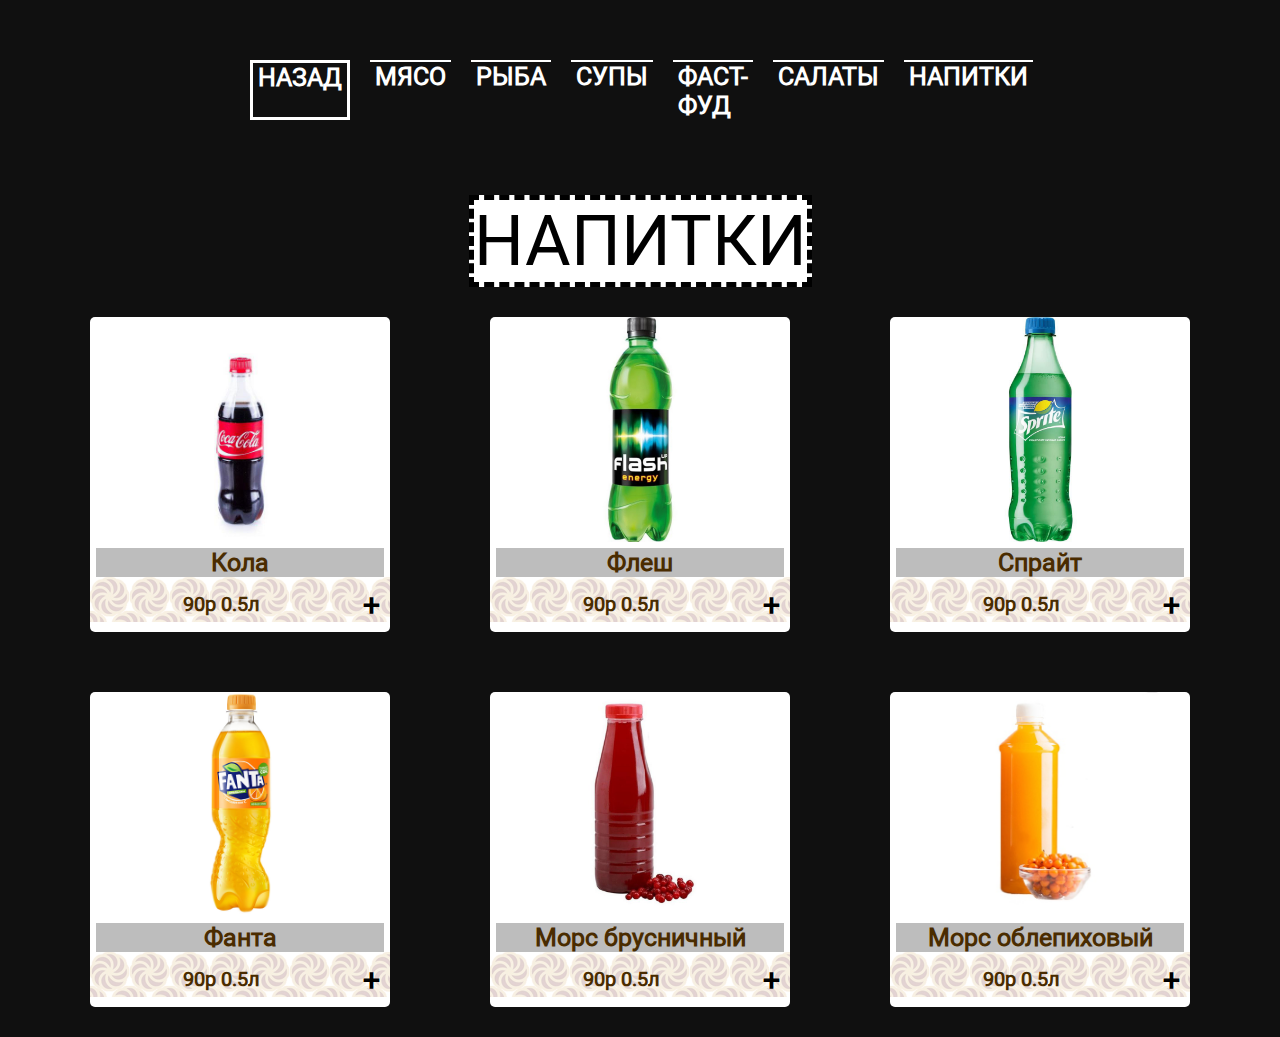
<file: drink.html>
<!DOCTYPE html>
<html>
<head>
	<meta charset="UTF-8">
	<title>Durum доставка шашлыка Красноярк</title>
	<link rel="stylesheet" href="style.css">

	<link rel="apple-touch-icon" sizes="60x60" href="img/icon70.png">
	<link rel="icon" type="image/png" sizes="32x32" href="/img/icon70.png">
	<link rel="icon" type="image/png" sizes="16x16" href="img/icon70.png">
	<link rel="manifest" href="img/icon70.png">
	<link rel="mask-icon" href="img/icon70.png" color="#5bbad5">
	<meta name="msapplication-TileColor" content="#da532c">
	<meta name="theme-color" content="#ffffff">

	<link rel="shortcut icon" href="favicon.ico" />
	<link rel="stylesheet" href="right-nav-style.css">
	
<!--Библиотека jQuery-->
<script src="https://code.jquery.com/jquery-1.11.3.min.js"></script>

<!--Готовый скрипт корзины-->
<script defer src="https://lk.easynetshop.ru/frontend/v5/ens-9ab16071.js"></script>

<!--Стили элементов для корзины-->
<link href="https://lk.easynetshop.ru/frontend/v5/ens-9ab16071.css" rel="stylesheet">
</head>
<body>

	 <input type="checkbox" id="nav-toggle" hidden>
    <!-- 
    Выдвижную панель размещаете ниже
    флажка (checkbox), но не обязательно 
    непосредственно после него, например
    можно и в конце страницы
    -->
    <nav class="nav">
        <!-- 
    Метка с именем `id` чекбокса в `for` атрибуте
    Символ Unicode 'TRIGRAM FOR HEAVEN' (U+2630)
    Пустой атрибут `onclick` используем для исправления бага в iOS < 6.0
    См: http://timpietrusky.com/advanced-checkbox-hack 
    -->
        <label for="nav-toggle" class="nav-toggle" onclick></label>
        <!-- 
    Здесь размещаете любую разметку,
    если это меню, то скорее всего неупорядоченный список <ul>
    -->
        <h2 class="logo"> 
            <a href="#"></a> 
        </h2>
        <ul>
            <li><a href="menu.html" style="border-left:  3px solid #fff; padding: 0 5px;">НАЗАД</a>
            <li><a href="meat.html">МЯСО</a>
            <li><a href="fish.html">РЫБА</a>
            <li><a href="soup.html">СУПЫ</a>
            <li><a href="fastfood.html">ФАСТ-ФУД</a>
            <li><a href="salad.html">САЛАТЫ</a>
            <li><a href="drink.html">НАПИТКИ</a>
        </ul>
    </nav>
<!----------МЕНЮ НАЧАЛО---------->

<!----------МЕНЮ КОНЕЦ---------->

<!----------БЛОКИ МЕНЮ НАЧАЛО---------->
<div class="xmainmenu">
		<a class="mainsubmenu" href="menu.html" style="border:  3px solid #fff; padding: 0 5px;">НАЗАД</a>
		<a class="mainsubmenu" href="meat.html">МЯСО</a>
		<a class="mainsubmenu" href="fish.html">РЫБА</a>
		<a class="mainsubmenu" href="soup.html">СУПЫ</a>
		<a class="mainsubmenu" href="fastfood.html">ФАСТ-ФУД</a>
		<a class="mainsubmenu" href="salad.html">САЛАТЫ</a>
		<a class="mainsubmenu" href="drink.html">НАПИТКИ</a>
</div>

<div style="width: 100%; display: flex; justify-content: space-around; margin: -50px 0 -70px 0;">	
	<p style="font-size: 70px; border: 5px dashed #000; background-color: #fff;">НАПИТКИ</p>
</div>

<div class="menublocks">

	<div class="bludo">
		<div class="logobludo"><img class="logobludo" src="img/drink/кола.png"></div><!--ФОТО-->
		<div class="nazvanie">Кола</div><!--НАЗВАНИЕ-->
		<div class="cenzak">
			<div class="cena">90р 0.5л</div><!--ЦЕНА-->
			<a class="btn-ens-action btn-ens-style" data-rel="a40b9876174815" style="font-size: 30px; font-weight: 900; padding: 0px 10px;">+</a>
		</div>
	</div>

	<div class="bludo">
		<div class="logobludo"><img class="logobludo" src="img/drink/флеш.png"></div><!--ФОТО-->
		<div class="nazvanie">Флеш</div><!--НАЗВАНИЕ-->
		<div class="cenzak">
			<div class="cena">90р 0.5л</div><!--ЦЕНА-->
			<a class="btn-ens-action btn-ens-style" data-rel="a40b9876174816" style="font-size: 30px; font-weight: 900; padding: 0px 10px;">+</a>
		</div>
	</div>

	<div class="bludo">
		<div class="logobludo"><img class="logobludo" src="img/drink/спрайт.png"></div><!--ФОТО-->
		<div class="nazvanie">Спрайт</div><!--НАЗВАНИЕ-->
		<div class="cenzak">
			<div class="cena">90р 0.5л</div><!--ЦЕНА-->
			<a class="btn-ens-action btn-ens-style" data-rel="a40b9876174817" style="font-size: 30px; font-weight: 900; padding: 0px 10px;">+</a>
		</div>
	</div>

	<div class="bludo">
		<div class="logobludo"><img class="logobludo" src="img/drink/фанта.png"></div><!--ФОТО-->
		<div class="nazvanie">Фанта</div><!--НАЗВАНИЕ-->
		<div class="cenzak">
			<div class="cena">90р 0.5л</div><!--ЦЕНА-->
			<a class="btn-ens-action btn-ens-style" data-rel="a40b9876174818" style="font-size: 30px; font-weight: 900; padding: 0px 10px;">+</a>
		</div>
	</div>

	<div class="bludo">
		<div class="logobludo"><img class="logobludo" src="img/drink/морс брусника.png"></div><!--ФОТО-->
		<div class="nazvanie">Морс брусничный</div><!--НАЗВАНИЕ-->
		<div class="cenzak">
			<div class="cena">90р 0.5л</div><!--ЦЕНА-->
			<a class="btn-ens-action btn-ens-style" data-rel="a40b9876174819" style="font-size: 30px; font-weight: 900; padding: 0px 10px;">+</a>
		</div>
	</div>

	<div class="bludo">
		<div class="logobludo"><img class="logobludo" src="img/drink/морс облепиха.png"></div><!--ФОТО-->
		<div class="nazvanie">Морс облепиховый</div><!--НАЗВАНИЕ-->
		<div class="cenzak">
			<div class="cena">90р 0.5л</div><!--ЦЕНА-->
			<a class="btn-ens-action btn-ens-style" data-rel="a40b9876174820" style="font-size: 30px; font-weight: 900; padding: 0px 10px;">+</a>
		</div>
	</div>

</div>
</body>
</html>
</file>
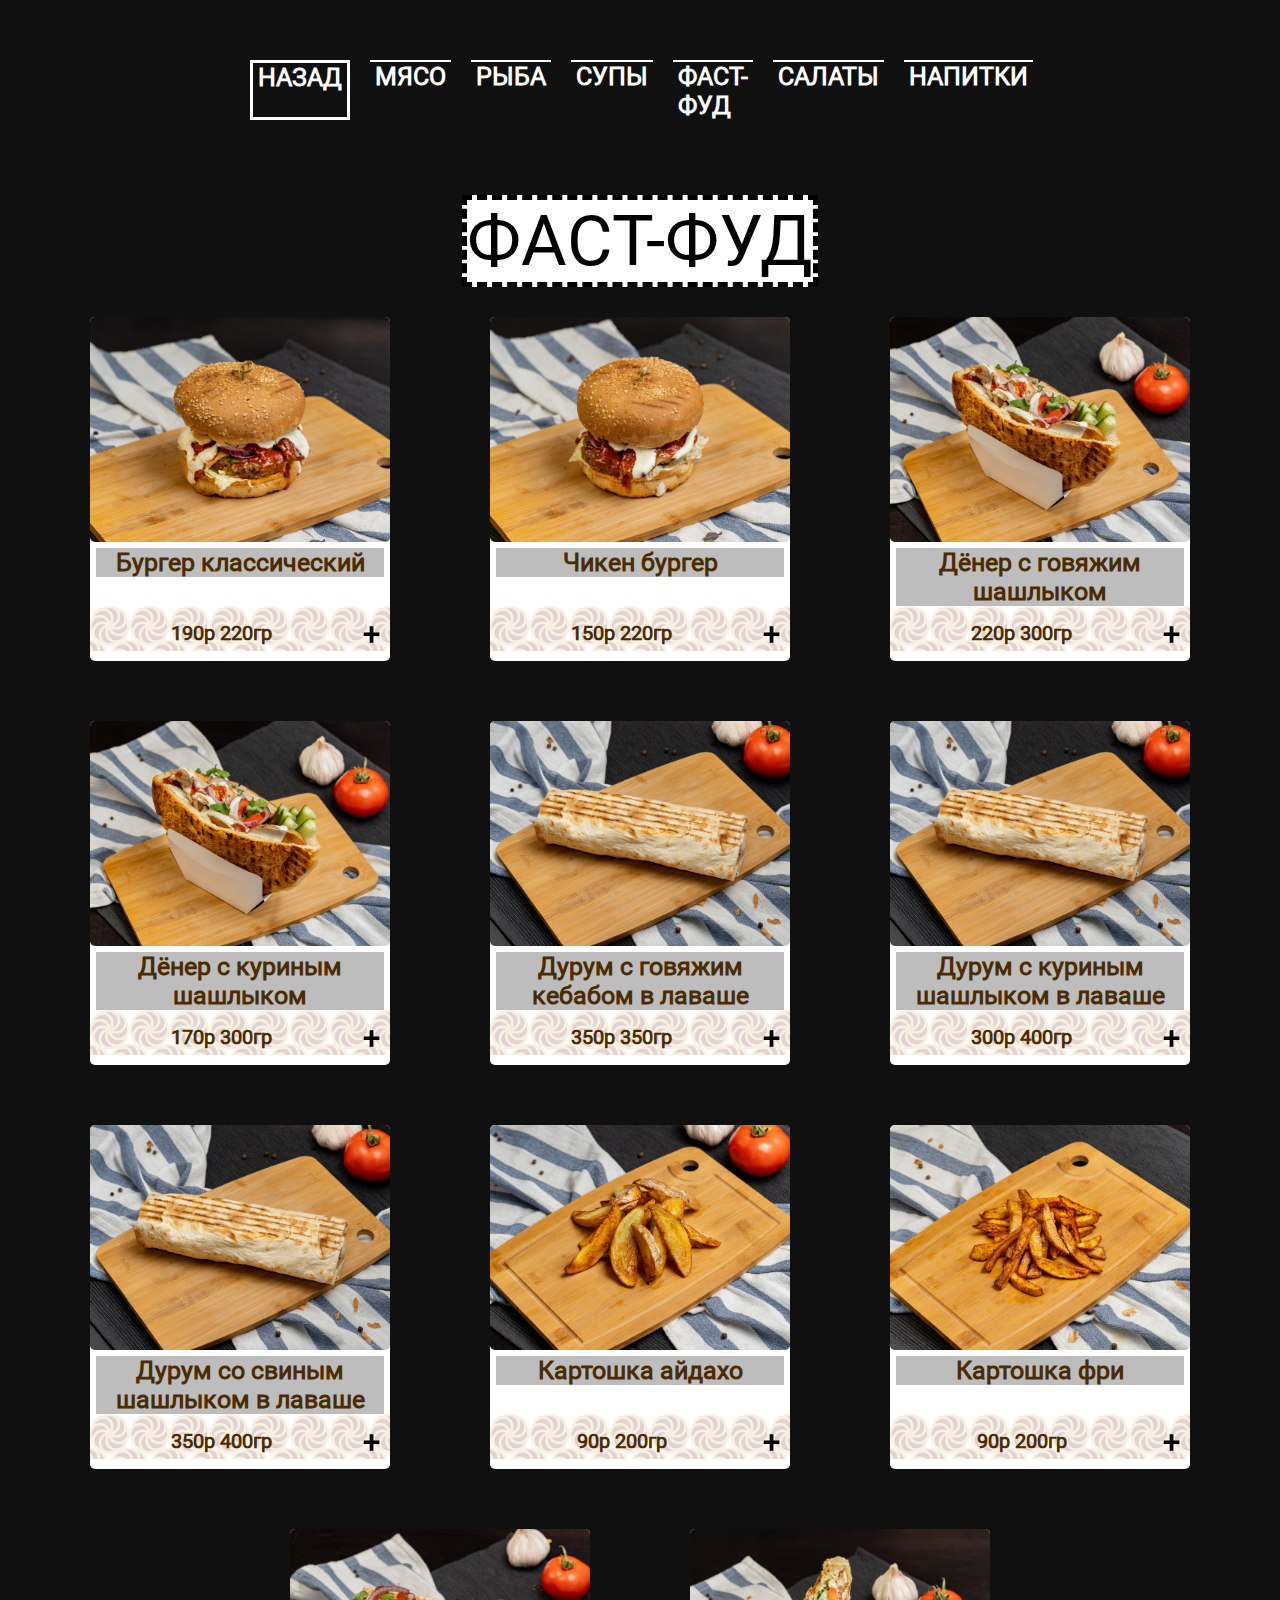
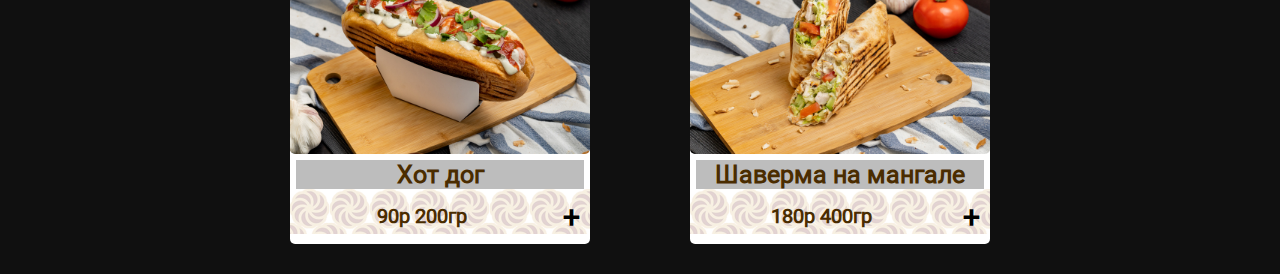
<file: fastfood.html>
<!DOCTYPE html>
<html>
<head>
	<meta charset="UTF-8">
	<title>Durum доставка шашлыка Красноярк</title>
	<link rel="stylesheet" href="style.css">

	<link rel="apple-touch-icon" sizes="60x60" href="img/icon70.png">
	<link rel="icon" type="image/png" sizes="32x32" href="/img/icon70.png">
	<link rel="icon" type="image/png" sizes="16x16" href="img/icon70.png">
	<link rel="manifest" href="img/icon70.png">
	<link rel="mask-icon" href="img/icon70.png" color="#5bbad5">
	<meta name="msapplication-TileColor" content="#da532c">
	<meta name="theme-color" content="#ffffff">

	<link rel="shortcut icon" href="favicon.ico" />
	<link rel="stylesheet" href="right-nav-style.css">
	
<!--Библиотека jQuery-->
<script src="https://code.jquery.com/jquery-1.11.3.min.js"></script>

<!--Готовый скрипт корзины-->
<script defer src="https://lk.easynetshop.ru/frontend/v5/ens-9ab16071.js"></script>

<!--Стили элементов для корзины-->
<link href="https://lk.easynetshop.ru/frontend/v5/ens-9ab16071.css" rel="stylesheet">
</head>
<body>

	 <input type="checkbox" id="nav-toggle" hidden>
    <!-- 
    Выдвижную панель размещаете ниже
    флажка (checkbox), но не обязательно 
    непосредственно после него, например
    можно и в конце страницы
    -->
    <nav class="nav">
        <!-- 
    Метка с именем `id` чекбокса в `for` атрибуте
    Символ Unicode 'TRIGRAM FOR HEAVEN' (U+2630)
    Пустой атрибут `onclick` используем для исправления бага в iOS < 6.0
    См: http://timpietrusky.com/advanced-checkbox-hack 
    -->
        <label for="nav-toggle" class="nav-toggle" onclick></label>
        <!-- 
    Здесь размещаете любую разметку,
    если это меню, то скорее всего неупорядоченный список <ul>
    -->
        <h2 class="logo"> 
            <a href="#"></a> 
        </h2>
        <ul>
            <li><a href="menu.html" style="border-left:  3px solid #fff; padding: 0 5px;">НАЗАД</a>
            <li><a href="meat.html">МЯСО</a>
            <li><a href="fish.html">РЫБА</a>
            <li><a href="soup.html">СУПЫ</a>
            <li><a href="fastfood.html">ФАСТ-ФУД</a>
            <li><a href="salad.html">САЛАТЫ</a>
            <li><a href="drink.html">НАПИТКИ</a>
        </ul>
    </nav>
<!----------МЕНЮ НАЧАЛО---------->

<!----------МЕНЮ КОНЕЦ---------->

<!----------БЛОКИ МЕНЮ НАЧАЛО---------->
<div class="xmainmenu">
		<a class="mainsubmenu" href="menu.html" style="border:  3px solid #fff; padding: 0 5px;">НАЗАД</a>
		<a class="mainsubmenu" href="meat.html">МЯСО</a>
		<a class="mainsubmenu" href="fish.html">РЫБА</a>
		<a class="mainsubmenu" href="soup.html">СУПЫ</a>
		<a class="mainsubmenu" href="fastfood.html">ФАСТ-ФУД</a>
		<a class="mainsubmenu" href="salad.html">САЛАТЫ</a>
		<a class="mainsubmenu" href="drink.html">НАПИТКИ</a>
</div>

<div style="width: 100%; display: flex; justify-content: space-around; margin: -50px 0 -70px 0;">	
	<p style="font-size: 70px; border: 5px dashed #000; background-color: #fff;">ФАСТ-ФУД</p>
</div>

<div class="menublocks">

	<div class="bludo">
		<div class="logobludo"><img class="logobludo" src="img/fastfood/Бургер классический_1600x1200.jpg"></div><!--ФОТО-->
		<div class="nazvanie">Бургер классический</div><!--НАЗВАНИЕ-->
		<div class="cenzak">
			<div class="cena">190р 220гр</div><!--ЦЕНА-->
			<a class="btn-ens-action btn-ens-style" data-rel="a40b9876174800" style="font-size: 30px; font-weight: 900; padding: 0px 10px;">+</a>
		</div>
	</div>

	<div class="bludo">
		<div class="logobludo"><img class="logobludo" src="img/fastfood/Бургер чикен_1600x1200.jpg"></div><!--ФОТО-->
		<div class="nazvanie">Чикен бургер</div><!--НАЗВАНИЕ-->
		<div class="cenzak">
			<div class="cena">150р 220гр</div><!--ЦЕНА-->
			<a class="btn-ens-action btn-ens-style" data-rel="a40b9876174801" style="font-size: 30px; font-weight: 900; padding: 0px 10px;">+</a>
		</div>
	</div>

	<div class="bludo">
		<div class="logobludo"><img class="logobludo" src="img/fastfood/Денер - с свиным, куриным, говяжьим шашлыком_1600x1200.jpg"></div><!--ФОТО-->
		<div class="nazvanie">Дёнер с говяжим шашлыком</div><!--НАЗВАНИЕ-->
		<div class="cenzak">
			<div class="cena">220р 300гр</div><!--ЦЕНА-->
			<a class="btn-ens-action btn-ens-style" data-rel="a40b9876174802" style="font-size: 30px; font-weight: 900; padding: 0px 10px;">+</a>
		</div>
	</div>

	<div class="bludo">
		<div class="logobludo"><img class="logobludo" src="img/fastfood/Денер - с свиным, куриным, говяжьим шашлыком_1600x1200.jpg"></div><!--ФОТО-->
		<div class="nazvanie">Дёнер с куриным шашлыком</div><!--НАЗВАНИЕ-->
		<div class="cenzak">
			<div class="cena">170р 300гр</div><!--ЦЕНА-->
			<a class="btn-ens-action btn-ens-style" data-rel="a40b9876174803" style="font-size: 30px; font-weight: 900; padding: 0px 10px;">+</a>
		</div>
	</div>

	<div class="bludo">
		<div class="logobludo"><img class="logobludo" src="img/fastfood/Дурум - со свиным шашлыком, куриным шашлыком, говяжьим кебабом_1600x1200.jpg"></div><!--ФОТО-->
		<div class="nazvanie">Дурум с говяжим кебабом в лаваше</div><!--НАЗВАНИЕ-->
		<div class="cenzak">
			<div class="cena">350р 350гр</div><!--ЦЕНА-->
			<a class="btn-ens-action btn-ens-style" data-rel="a40b9876174804" style="font-size: 30px; font-weight: 900; padding: 0px 10px;">+</a>
		</div>
	</div>

	<div class="bludo">
		<div class="logobludo"><img class="logobludo" src="img/fastfood/Дурум - со свиным шашлыком, куриным шашлыком, говяжьим кебабом_1600x1200.jpg"></div><!--ФОТО-->
		<div class="nazvanie">Дурум с куриным шашлыком в лаваше</div><!--НАЗВАНИЕ-->
		<div class="cenzak">
			<div class="cena">300р 400гр</div><!--ЦЕНА-->
			<a class="btn-ens-action btn-ens-style" data-rel="a40b9876174805" style="font-size: 30px; font-weight: 900; padding: 0px 10px;">+</a>
		</div>
	</div>

	<div class="bludo">
		<div class="logobludo"><img class="logobludo" src="img/fastfood/Дурум - со свиным шашлыком, куриным шашлыком, говяжьим кебабом_1600x1200.jpg"></div><!--ФОТО-->
		<div class="nazvanie">Дурум со свиным шашлыком в лаваше</div><!--НАЗВАНИЕ-->
		<div class="cenzak">
			<div class="cena">350р 400гр</div><!--ЦЕНА-->
			<a class="btn-ens-action btn-ens-style" data-rel="a40b9876174806" style="font-size: 30px; font-weight: 900; padding: 0px 10px;">+</a>
		</div>
	</div>

	<div class="bludo">
		<div class="logobludo"><img class="logobludo" src="img/fastfood/Картофель айдахо_1600x1200.jpg"></div><!--ФОТО-->
		<div class="nazvanie">Картошка айдахо</div><!--НАЗВАНИЕ-->
		<div class="cenzak">
			<div class="cena">90р 200гр</div><!--ЦЕНА-->
			<a class="btn-ens-action btn-ens-style" data-rel="a40b9876174807" style="font-size: 30px; font-weight: 900; padding: 0px 10px;">+</a>
		</div>
	</div>

	<div class="bludo">
		<div class="logobludo"><img class="logobludo" src="img/fastfood/картофель фри_1600x1200.jpg"></div><!--ФОТО-->
		<div class="nazvanie">Картошка фри</div><!--НАЗВАНИЕ-->
		<div class="cenzak">
			<div class="cena">90р 200гр</div><!--ЦЕНА-->
			<a class="btn-ens-action btn-ens-style" data-rel="a40b9876174808" style="font-size: 30px; font-weight: 900; padding: 0px 10px;">+</a>
		</div>
	</div>

	<div class="bludo">
		<div class="logobludo"><img class="logobludo" src="img/fastfood/Хот дог_1600x1200.jpg"></div><!--ФОТО-->
		<div class="nazvanie">Хот дог</div><!--НАЗВАНИЕ-->
		<div class="cenzak">
			<div class="cena">90р 200гр</div><!--ЦЕНА-->
			<a class="btn-ens-action btn-ens-style" data-rel="a40b9876174809" style="font-size: 30px; font-weight: 900; padding: 0px 10px;">+</a>
		</div>
	</div>

	<div class="bludo">
		<div class="logobludo"><img class="logobludo" src="img/fastfood/Шаверма на мангале_1600x1200.jpg"></div><!--ФОТО-->
		<div class="nazvanie">Шаверма на мангале</div><!--НАЗВАНИЕ-->
		<div class="cenzak">
			<div class="cena">180р 400гр</div><!--ЦЕНА-->
			<a class="btn-ens-action btn-ens-style" data-rel="a40b9876174810" style="font-size: 30px; font-weight: 900; padding: 0px 10px;">+</a>
		</div>
	</div>

</div>
</body>
</html>
</file>
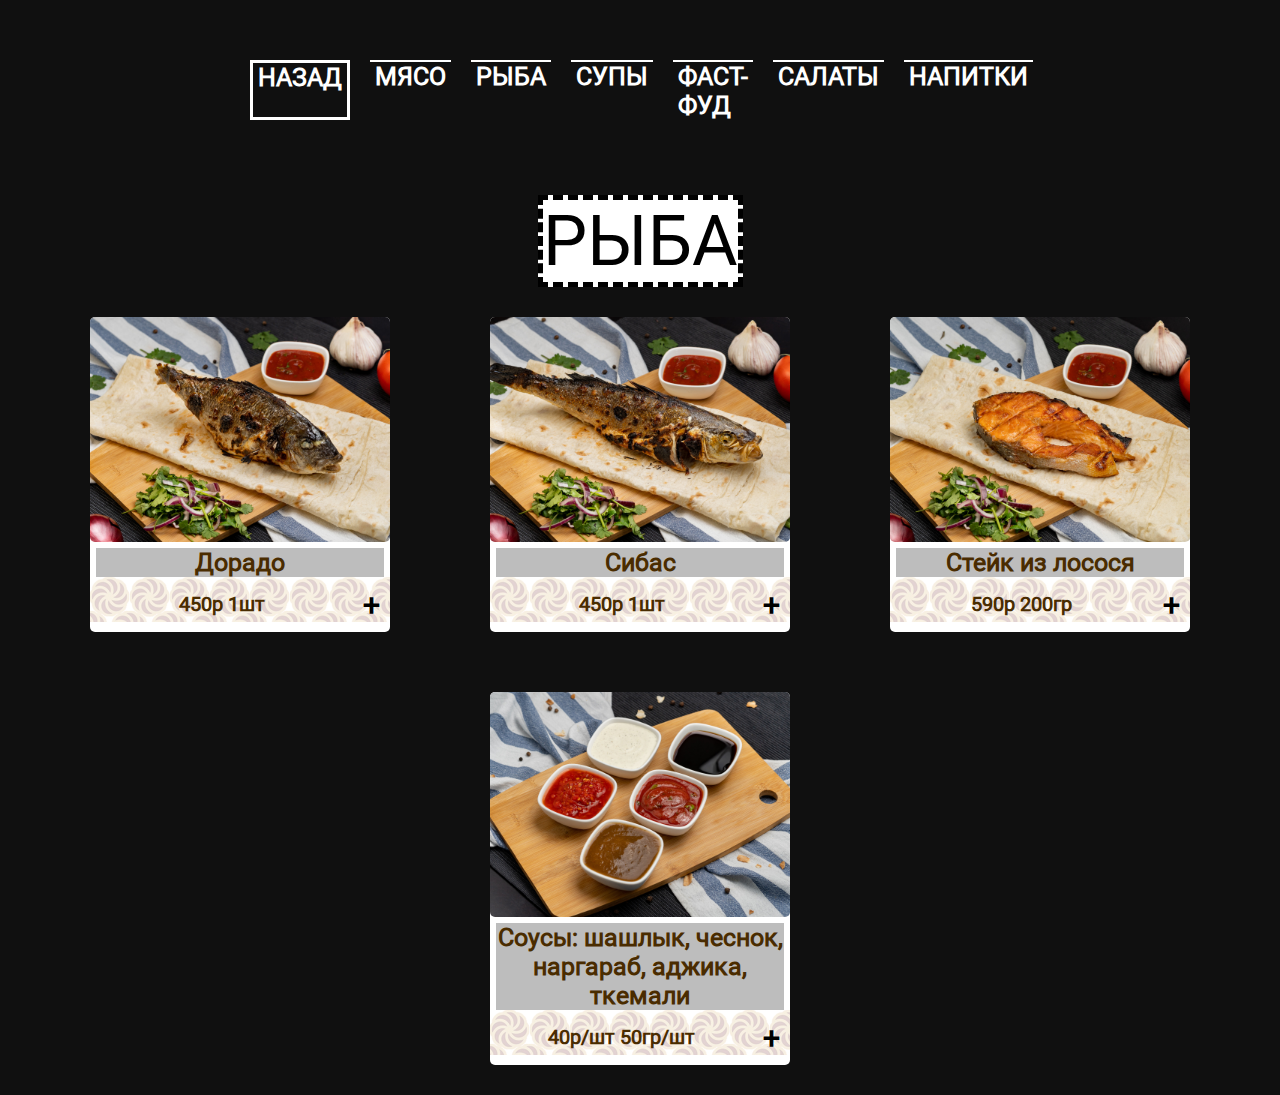
<file: fish.html>
<!DOCTYPE html>
<html>
<head>
	<meta charset="UTF-8">
	<title>Durum доставка шашлыка Красноярк</title>
	<link rel="stylesheet" href="style.css">

	<link rel="apple-touch-icon" sizes="60x60" href="img/icon70.png">
	<link rel="icon" type="image/png" sizes="32x32" href="/img/icon70.png">
	<link rel="icon" type="image/png" sizes="16x16" href="img/icon70.png">
	<link rel="manifest" href="img/icon70.png">
	<link rel="mask-icon" href="img/icon70.png" color="#5bbad5">
	<meta name="msapplication-TileColor" content="#da532c">
	<meta name="theme-color" content="#ffffff">

	<link rel="shortcut icon" href="favicon.ico" />
	<link rel="stylesheet" href="right-nav-style.css">
	
<!--Библиотека jQuery-->
<script src="https://code.jquery.com/jquery-1.11.3.min.js"></script>

<!--Готовый скрипт корзины-->
<script defer src="https://lk.easynetshop.ru/frontend/v5/ens-9ab16071.js"></script>

<!--Стили элементов для корзины-->
<link href="https://lk.easynetshop.ru/frontend/v5/ens-9ab16071.css" rel="stylesheet">
</head>
<body>

	 <input type="checkbox" id="nav-toggle" hidden>
    <!-- 
    Выдвижную панель размещаете ниже
    флажка (checkbox), но не обязательно 
    непосредственно после него, например
    можно и в конце страницы
    -->
    <nav class="nav">
        <!-- 
    Метка с именем `id` чекбокса в `for` атрибуте
    Символ Unicode 'TRIGRAM FOR HEAVEN' (U+2630)
    Пустой атрибут `onclick` используем для исправления бага в iOS < 6.0
    См: http://timpietrusky.com/advanced-checkbox-hack 
    -->
        <label for="nav-toggle" class="nav-toggle" onclick></label>
        <!-- 
    Здесь размещаете любую разметку,
    если это меню, то скорее всего неупорядоченный список <ul>
    -->
        <h2 class="logo"> 
            <a href="#"></a> 
        </h2>
        <ul>
            <li><a href="menu.html" style="border-left:  3px solid #fff; padding: 0 5px;">НАЗАД</a>
            <li><a href="meat.html">МЯСО</a>
            <li><a href="fish.html">РЫБА</a>
            <li><a href="soup.html">СУПЫ</a>
            <li><a href="fastfood.html">ФАСТ-ФУД</a>
            <li><a href="salad.html">САЛАТЫ</a>
            <li><a href="drink.html">НАПИТКИ</a>
        </ul>
    </nav>
<!----------МЕНЮ НАЧАЛО---------->

<!----------МЕНЮ КОНЕЦ---------->

<!----------БЛОКИ МЕНЮ НАЧАЛО---------->
<div class="xmainmenu">
		<a class="mainsubmenu" href="menu.html" style="border:  3px solid #fff; padding: 0 5px;">НАЗАД</a>
		<a class="mainsubmenu" href="meat.html">МЯСО</a>
		<a class="mainsubmenu" href="fish.html">РЫБА</a>
		<a class="mainsubmenu" href="soup.html">СУПЫ</a>
		<a class="mainsubmenu" href="fastfood.html">ФАСТ-ФУД</a>
		<a class="mainsubmenu" href="salad.html">САЛАТЫ</a>
		<a class="mainsubmenu" href="drink.html">НАПИТКИ</a>
</div>

<div style="width: 100%; display: flex; justify-content: space-around; margin: -50px 0 -70px 0;">	
	<p style="font-size: 70px; border: 5px dashed #000; background-color: #fff;">РЫБА</p>
</div>

<div class="menublocks">

	<div class="bludo">
		<div class="logobludo"><img class="logobludo" src="img/fish/Дорадо_1600x1200.jpg"></div><!--ФОТО-->
		<div class="nazvanie">Дорадо</div><!--НАЗВАНИЕ-->
		<div class="cenzak">
			<div class="cena">450р 1шт</div><!--ЦЕНА-->
			<a class="btn-ens-action btn-ens-style" data-rel="a40b9876174794" style="font-size: 30px; font-weight: 900; padding: 0px 10px;">+</a>
		</div>
	</div>

	<div class="bludo">
		<div class="logobludo"><img class="logobludo" src="img/fish/Сибас_1600x1200.jpg"></div><!--ФОТО-->
		<div class="nazvanie">Сибас</div><!--НАЗВАНИЕ-->
		<div class="cenzak">
			<div class="cena">450р 1шт</div><!--ЦЕНА-->
			<a class="btn-ens-action btn-ens-style" data-rel="a40b9876174795" style="font-size: 30px; font-weight: 900; padding: 0px 10px;">+</a>
		</div>
	</div>

	<div class="bludo">
		<div class="logobludo"><img class="logobludo" src="img/fish/Стейк лосось_1600x1200.jpg"></div><!--ФОТО-->
		<div class="nazvanie">Стейк из лосося</div><!--НАЗВАНИЕ-->
		<div class="cenzak">
			<div class="cena">590р 200гр</div><!--ЦЕНА-->
			<a class="btn-ens-action btn-ens-style" data-rel="a40b9876174796" style="font-size: 30px; font-weight: 900; padding: 0px 10px;">+</a>
		</div>
	</div>

	<div class="bludo">
		<div class="logobludo"><img class="logobludo" src="img/fish/Соусы - шашлычный, чесночный, наргараб, аджика, ткемали_1600x1200.jpg"></div><!--ФОТО-->
		<div class="nazvanie">Соусы: шашлык, чеснок, наргараб, аджика, ткемали</div><!--НАЗВАНИЕ-->
		<div class="cenzak">
			<div class="cena">40р/шт 50гр/шт</div><!--ЦЕНА-->
			<a class="btn-ens-action btn-ens-style" data-rel="a40b9876174793" style="font-size: 30px; font-weight: 900; padding: 0px 10px;">+</a>
		</div>
	</div>

</div>
</body>
</html>
</file>
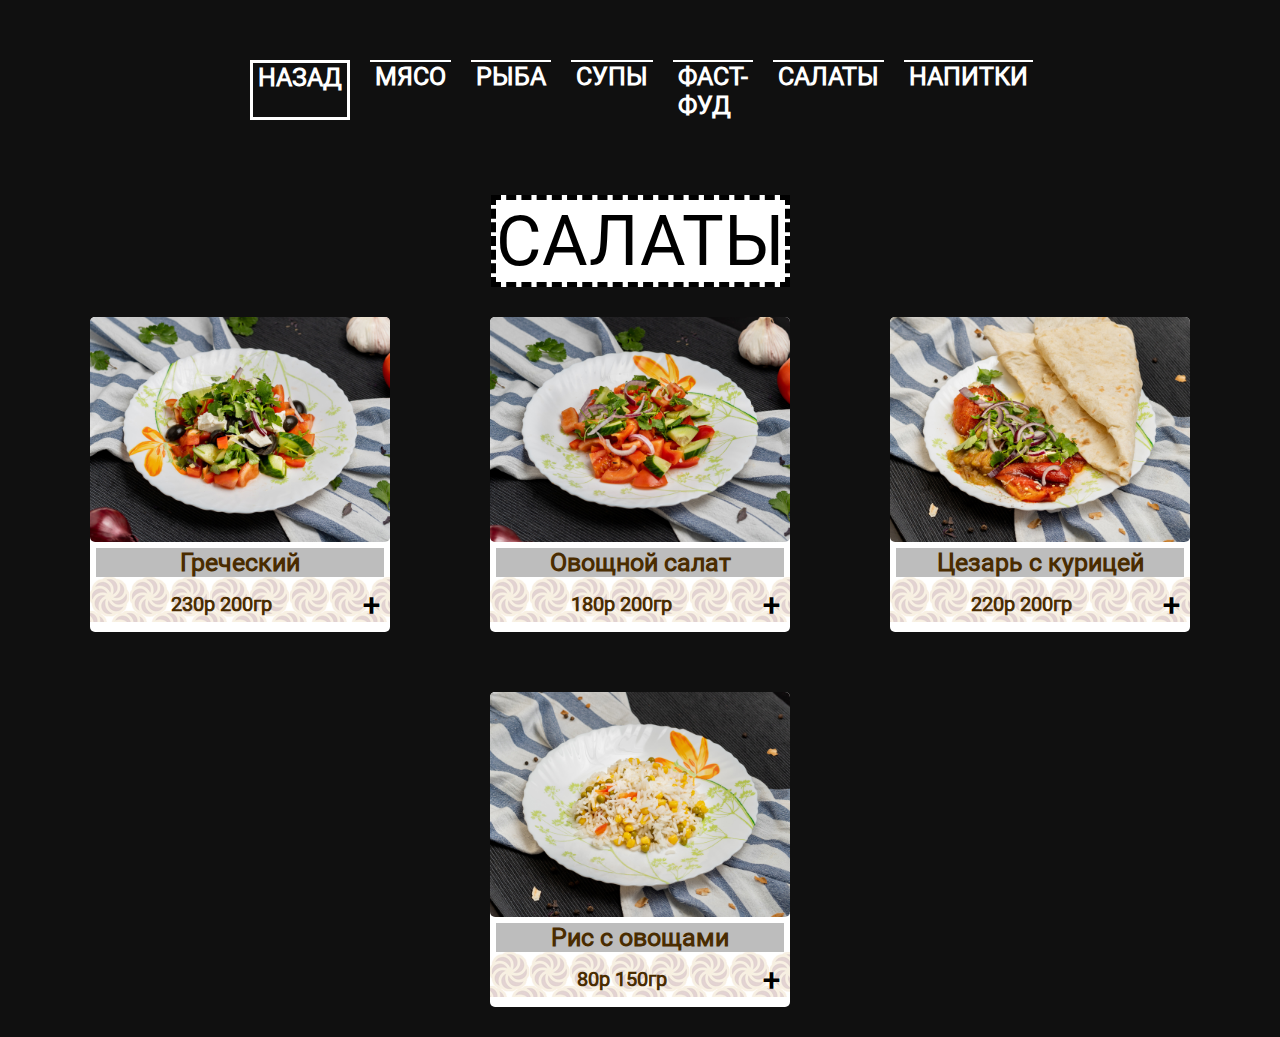
<file: salad.html>
<!DOCTYPE html>
<html>
<head>
	<meta charset="UTF-8">
	<title>Durum доставка шашлыка Красноярк</title>
	<link rel="stylesheet" href="style.css">

	<link rel="apple-touch-icon" sizes="60x60" href="img/icon70.png">
	<link rel="icon" type="image/png" sizes="32x32" href="/img/icon70.png">
	<link rel="icon" type="image/png" sizes="16x16" href="img/icon70.png">
	<link rel="manifest" href="img/icon70.png">
	<link rel="mask-icon" href="img/icon70.png" color="#5bbad5">
	<meta name="msapplication-TileColor" content="#da532c">
	<meta name="theme-color" content="#ffffff">

	<link rel="shortcut icon" href="favicon.ico" />
	<link rel="stylesheet" href="right-nav-style.css">
	
<!--Библиотека jQuery-->
<script src="https://code.jquery.com/jquery-1.11.3.min.js"></script>

<!--Готовый скрипт корзины-->
<script defer src="https://lk.easynetshop.ru/frontend/v5/ens-9ab16071.js"></script>

<!--Стили элементов для корзины-->
<link href="https://lk.easynetshop.ru/frontend/v5/ens-9ab16071.css" rel="stylesheet">
</head>
<body>

	 <input type="checkbox" id="nav-toggle" hidden>
    <!-- 
    Выдвижную панель размещаете ниже
    флажка (checkbox), но не обязательно 
    непосредственно после него, например
    можно и в конце страницы
    -->
    <nav class="nav">
        <!-- 
    Метка с именем `id` чекбокса в `for` атрибуте
    Символ Unicode 'TRIGRAM FOR HEAVEN' (U+2630)
    Пустой атрибут `onclick` используем для исправления бага в iOS < 6.0
    См: http://timpietrusky.com/advanced-checkbox-hack 
    -->
        <label for="nav-toggle" class="nav-toggle" onclick></label>
        <!-- 
    Здесь размещаете любую разметку,
    если это меню, то скорее всего неупорядоченный список <ul>
    -->
        <h2 class="logo"> 
            <a href="#"></a> 
        </h2>
        <ul>
            <li><a href="menu.html" style="border-left:  3px solid #fff; padding: 0 5px;">НАЗАД</a>
            <li><a href="meat.html">МЯСО</a>
            <li><a href="fish.html">РЫБА</a>
            <li><a href="soup.html">СУПЫ</a>
            <li><a href="fastfood.html">ФАСТ-ФУД</a>
            <li><a href="salad.html">САЛАТЫ</a>
            <li><a href="drink.html">НАПИТКИ</a>
        </ul>
    </nav>
<!----------МЕНЮ НАЧАЛО---------->

<!----------МЕНЮ КОНЕЦ---------->

<!----------БЛОКИ МЕНЮ НАЧАЛО---------->
<div class="xmainmenu">
		<a class="mainsubmenu" href="menu.html" style="border:  3px solid #fff; padding: 0 5px;">НАЗАД</a>
		<a class="mainsubmenu" href="meat.html">МЯСО</a>
		<a class="mainsubmenu" href="fish.html">РЫБА</a>
		<a class="mainsubmenu" href="soup.html">СУПЫ</a>
		<a class="mainsubmenu" href="fastfood.html">ФАСТ-ФУД</a>
		<a class="mainsubmenu" href="salad.html">САЛАТЫ</a>
		<a class="mainsubmenu" href="drink.html">НАПИТКИ</a>
</div>

<div style="width: 100%; display: flex; justify-content: space-around; margin: -50px 0 -70px 0;">	
	<p style="font-size: 70px; border: 5px dashed #000; background-color: #fff;">САЛАТЫ</p>
</div>

<div class="menublocks">

	<div class="bludo">
		<div class="logobludo"><img class="logobludo" src="img/salad/Греческий_1600x1200.jpg"></div><!--ФОТО-->
		<div class="nazvanie">Греческий</div><!--НАЗВАНИЕ-->
		<div class="cenzak">
			<div class="cena">230р 200гр</div><!--ЦЕНА-->
			<a class="btn-ens-action btn-ens-style" data-rel="a40b9876174811" style="font-size: 30px; font-weight: 900; padding: 0px 10px;">+</a>
		</div>
	</div>

	<div class="bludo">
		<div class="logobludo"><img class="logobludo" src="img/salad/Овощной салат_1600x1200.jpg"></div><!--ФОТО-->
		<div class="nazvanie">Овощной салат</div><!--НАЗВАНИЕ-->
		<div class="cenzak">
			<div class="cena">180р 200гр</div><!--ЦЕНА-->
			<a class="btn-ens-action btn-ens-style" data-rel="a40b9876174812" style="font-size: 30px; font-weight: 900; padding: 0px 10px;">+</a>
		</div>
	</div>

	<div class="bludo">
		<div class="logobludo"><img class="logobludo" src="img/salad/Овощной шашлык_1600x1200.jpg"></div><!--ФОТО-->
		<div class="nazvanie">Цезарь с курицей</div><!--НАЗВАНИЕ-->
		<div class="cenzak">
			<div class="cena">220р 200гр</div><!--ЦЕНА-->
			<a class="btn-ens-action btn-ens-style" data-rel="a40b9876174813" style="font-size: 30px; font-weight: 900; padding: 0px 10px;">+</a>
		</div>
	</div>

	<div class="bludo">
		<div class="logobludo"><img class="logobludo" src="img/salad/Рис с овощами_1600x1200.jpg"></div><!--ФОТО-->
		<div class="nazvanie">Рис с овощами</div><!--НАЗВАНИЕ-->
		<div class="cenzak">
			<div class="cena">80р 150гр</div><!--ЦЕНА-->
			<a class="btn-ens-action btn-ens-style" data-rel="a40b9876174814" style="font-size: 30px; font-weight: 900; padding: 0px 10px;">+</a>
		</div>
	</div>

</div>
</body>
</html>
</file>
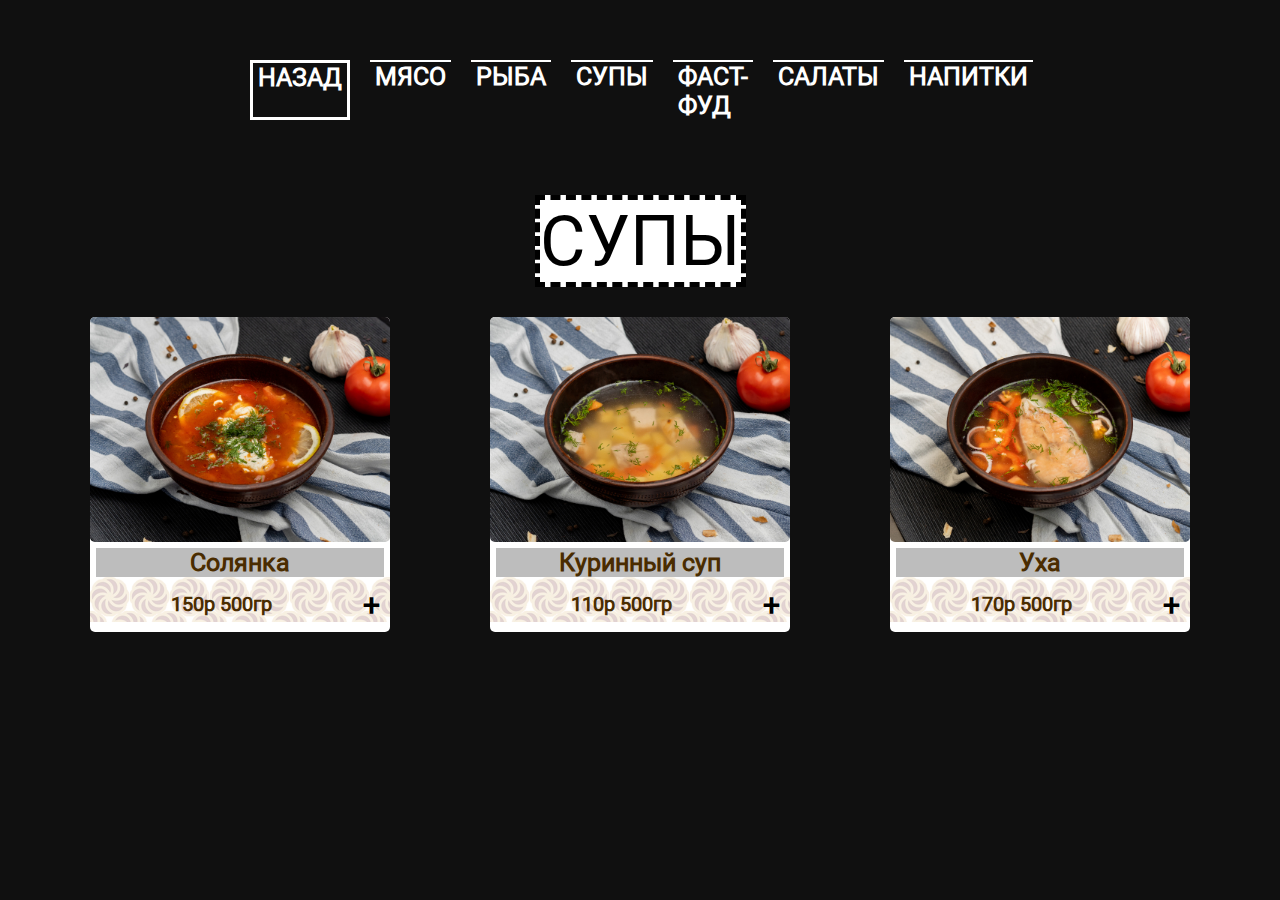
<file: soup.html>
<!DOCTYPE html>
<html>
<head>
	<meta charset="UTF-8">
	<title>Супы</title>
	<link rel="stylesheet" href="style.css">

	<link rel="apple-touch-icon" sizes="60x60" href="img/icon70.png">
	<link rel="icon" type="image/png" sizes="32x32" href="/img/icon70.png">
	<link rel="icon" type="image/png" sizes="16x16" href="img/icon70.png">
	<link rel="manifest" href="img/icon70.png">
	<link rel="mask-icon" href="img/icon70.png" color="#5bbad5">
	<meta name="msapplication-TileColor" content="#da532c">
	<meta name="theme-color" content="#ffffff">

	<link rel="shortcut icon" href="favicon.ico" />
	<link rel="stylesheet" href="right-nav-style.css">
	
<!--Библиотека jQuery-->
<script src="https://code.jquery.com/jquery-1.11.3.min.js"></script>

<!--Готовый скрипт корзины-->
<script defer src="https://lk.easynetshop.ru/frontend/v5/ens-9ab16071.js"></script>

<!--Стили элементов для корзины-->
<link href="https://lk.easynetshop.ru/frontend/v5/ens-9ab16071.css" rel="stylesheet">
</head>
<body>

	 <input type="checkbox" id="nav-toggle" hidden>
    <!-- 
    Выдвижную панель размещаете ниже
    флажка (checkbox), но не обязательно 
    непосредственно после него, например
    можно и в конце страницы
    -->
    <nav class="nav">
        <!-- 
    Метка с именем `id` чекбокса в `for` атрибуте
    Символ Unicode 'TRIGRAM FOR HEAVEN' (U+2630)
    Пустой атрибут `onclick` используем для исправления бага в iOS < 6.0
    См: http://timpietrusky.com/advanced-checkbox-hack 
    -->
        <label for="nav-toggle" class="nav-toggle" onclick></label>
        <!-- 
    Здесь размещаете любую разметку,
    если это меню, то скорее всего неупорядоченный список <ul>
    -->
        <h2 class="logo"> 
            <a href="#"></a> 
        </h2>
        <ul>
            <li><a href="menu.html" style="border-left:  3px solid #fff; padding: 0 5px;">НАЗАД</a>
            <li><a href="meat.html">МЯСО</a>
            <li><a href="fish.html">РЫБА</a>
            <li><a href="soup.html">СУПЫ</a>
            <li><a href="fastfood.html">ФАСТ-ФУД</a>
            <li><a href="salad.html">САЛАТЫ</a>
            <li><a href="drink.html">НАПИТКИ</a>
        </ul>
    </nav>
<!----------МЕНЮ НАЧАЛО---------->

<!----------МЕНЮ КОНЕЦ---------->

<!----------БЛОКИ МЕНЮ НАЧАЛО---------->
<div class="xmainmenu">
		<a class="mainsubmenu" href="menu.html" style="border:  3px solid #fff; padding: 0 5px;">НАЗАД</a>
		<a class="mainsubmenu" href="meat.html">МЯСО</a>
		<a class="mainsubmenu" href="fish.html">РЫБА</a>
		<a class="mainsubmenu" href="soup.html">СУПЫ</a>
		<a class="mainsubmenu" href="fastfood.html">ФАСТ-ФУД</a>
		<a class="mainsubmenu" href="salad.html">САЛАТЫ</a>
		<a class="mainsubmenu" href="drink.html">НАПИТКИ</a>
</div>

<div style="width: 100%; display: flex; justify-content: space-around; margin: -50px 0 -70px 0;">	
	<p style="font-size: 70px; border: 5px dashed #000; background-color: #fff;">СУПЫ</p>
</div>

<div class="menublocks">

	<div class="bludo">
		<div class="logobludo"><img class="logobludo" src="img/soup/Солянка_1600x1200.jpg"></div><!--ФОТО-->
		<div class="nazvanie">Солянка</div><!--НАЗВАНИЕ-->
		<div class="cenzak">
			<div class="cena">150р 500гр</div><!--ЦЕНА-->
			<a class="btn-ens-action btn-ens-style" data-rel="a40b9876174797" style="font-size: 30px; font-weight: 900; padding: 0px 10px;">+</a>
		</div>
	</div>

	<div class="bludo">
		<div class="logobludo"><img class="logobludo" src="img/soup/Суп куриный_1600x1200.jpg"></div><!--ФОТО-->
		<div class="nazvanie">Куринный суп</div><!--НАЗВАНИЕ-->
		<div class="cenzak">
			<div class="cena">110р 500гр</div><!--ЦЕНА-->
			<a class="btn-ens-action btn-ens-style" data-rel="a40b9876174798" style="font-size: 30px; font-weight: 900; padding: 0px 10px;">+</a>
		</div>
	</div>

	<div class="bludo">
		<div class="logobludo"><img class="logobludo" src="img/soup/уха_1600x1200.jpg"></div><!--ФОТО-->
		<div class="nazvanie">Уха</div><!--НАЗВАНИЕ-->
		<div class="cenzak">
			<div class="cena">170р 500гр</div><!--ЦЕНА-->
			<a class="btn-ens-action btn-ens-style" data-rel="a40b9876174799" style="font-size: 30px; font-weight: 900; padding: 0px 10px;">+</a>
		</div>
	</div>

</div>
</body>
</html>
</file>
<file: style.css>
@font-face {

font-family: RobotoRegular; /* Имя шрифта */

src: url(fonts/Roboto-Regular.ttf); /* Путь к файлу со шрифтом */

}

@font-face {

font-family: RobotoBlack; /* Имя шрифта */

src: url(fonts/Roboto-Black.ttf); /* Путь к файлу со шрифтом */

}

@font-face {

font-family: Bold; /* Имя шрифта */

src: url(fonts/Bold.ttf); /* Путь к файлу со шрифтом */

}

body {
	/*background-image: url(img/bgi.jpg);*/
	background-size: cover;

	background-repeat:no-repeat;
	background-attachment:fixed;

	background-color: #101010;
	padding: 0px 0px 0px 0px;
	margin: 0px 0px 0px 0px;
	font-family: 'RobotoRegular';
}

@media screen and (max-width: 800px){
#enscart_wrapper {
    top: auto;
    bottom: 40px;

    right: auto;
    left: 50px;
}


#enscart_wrapper, .easynetshop-modal, .btn-ens-style {
        -o-transform: scale(1.5);
    -ms-transform: scale(1.5);
    -moz-transform: scale(1.5);
    -webkit-transform: scale(1.5);
    transform: scale(1.5);
}

.easynetshop-modal {
    width: 270px;
    margin: 170px auto;
}

}

#enscart_image_wrapper{
	margin-right: 10vh;
}

/*----------МЕНЮ НАЧАЛО----------*/

.indexbox {
	display: block;
	z-index: 2;
	position: relative;
}

.shaslik {
	background-image: url(img/shaslik.png);
	background-size: 360px;
	position: relative;
	height: 360px;
	width: 360px;
	margin: 0px auto;
	margin-top: -140px;
	z-index: 1;
}

.text {
	background-color: #232323;
	color: #fff;
	font-family: RobotoBlack;
	font-size: 30px;
	display: inline-block;
	width: 150vh;
	margin: 30px 0px 0px 0px;
	border-top: 5px dashed #fff;
	padding: 70px 100px;
	box-shadow: 0 0 10px 1px #000;
}

.menu {
	padding: 5px 10px;
	background-color: #EE1515;
	display: flex;
	justify-content: center;
	box-shadow: 0 0 5px 0 #000;
	z-index: 9999;
	position: relative;
	border-bottom: 5px dashed #fff;
}

.logo {
	height: 84px;
	margin: auto 0;
	padding: 8px;
	/*background-color: #72221E;*/
}

.logoind {
	background-image: url(img/durum.png);
	background-size: 100%;
	background-repeat: no-repeat;
	width: 155px;
	height: 200px;
	position: absolute;
	margin: 20px;
}


.maintext {
	width: 100%;
	/*height: 70vh;*/
	display: flex;
	flex-direction: column;
}

.timerabot {
	display: flex;
	justify-content: center;
	color: #fff;
	font-size: 30px;
	margin: 10px;
}

.name {
	display: flex;
	justify-content: center;
	color: #fff;
	margin: 10px auto;
	padding: 20px;
	border-radius: 50px;
	font-size: 80px;
	font-family: "Bold";
	box-shadow: 0 0 10px 1px #000;
	text-shadow: 0 0 10px 1px #000;
}

.menubutton {
	display: flex;
	justify-content: center;
	color: #fff;
	margin: 10px;
	font-size: 30px;
	text-decoration: none;
	border: 2px solid #fff;
	margin: 10px auto;
	padding: 10px 40px;
	font-weight: bold;
	position: relative;
	z-index: 1000;
}

.menubutton:hover {
	background-color: #fff;
	color: #000;
	transition: 0.5s;
}

.dostavkafree {
	font-family: "Bold";
	display: flex;
	flex-wrap: nowrap;
	justify-content: center;
	color: #fff !important;
	cursor:default: !important;
	text-decoration:none !important;
	margin: 0 auto 10vh auto;
	font-size: 50px;
	font-weight: 900;
	padding: 10px;
	text-shadow: 0 0 0 #000;
}

.telephone {
	font-family: "RobotoBlack";
	display: flex;
	flex-wrap: wrap;
	justify-content: center;
	color: #fff !important;
	cursor:default: !important;
	text-decoration:none !important;
	/*position: absolute;*/
	width: 100%;
	/*margin: 0 auto 10vh auto;*/
	bottom: 1vh;
	font-size: 50px;
	font-weight: 900;
	padding: 10px;
	text-shadow: 0 0 0 #000;
}

.sale {
	display: flex;
	flex-wrap: wrap;
	justify-content: space-between;
	height: 40vh;
	margin-top: -200px;
}

.salebaner {
	display: flex;
	flex-wrap: wrap;
	justify-content: center;
	width: 30vh;
	background-size: 100%;
	background-repeat: no-repeat;
	padding: 0 50px;
}

/*МЕНЮ ДЛЯ ТЕЛЕФОНА НАЧАЛО*/
/*МОБИЛКА*/
@media (max-width : 1000px) {
.indexbox{
	background-size: cover;
}

.salebaner {
	flex-direction: column;
	justify-content: center;
	margin: 200px auto;
}

.telephone {
	color: #fff !important;
	cursor:default: !important;
	text-decoration:none !important;
	/*position: absolute;*/
	width: 100%;
	/*margin: 0 auto 10vh auto;*/
	/*bottom: 10vh;*/
	margin-top: 320px;
	font-size: 50px;
}

.timerabot {
	font-size: 40px;
}

.name {
	font-size: 85px;
}

.menubutton {
	font-size: 40px;
}

.maintext {
	padding-top: 20vh;
}

.mainmenu {
	display: none;
}

.mainsubmenu {
	display: none;
}

.menuword {
	display: none;
}
.main-item {
	display: block;
}

.minimenu {
	display: none;
}

.bludo {
	display: flex;
	flex-wrap: wrap;
	/*height: 600px;*/
	width: 450px;
	background-color: #fff;
	margin: 30px 10px 30px 10px;
	padding: 0px;
	border-radius: 5px;
	box-shadow: 0px 0px 10px 1px #000;
	flex-direction: column;
	overflow: hidden;
}

.logobludo {
	height: 340px;
	/*width: 100%;*/
	border-radius: 5px;
	text-align: center;
}

.nazvaniekat {
	display: flex;
	color: #4A2C00;
	background-color: #BDBDBD;
	justify-content: center;
	text-decoration: none;
	font-size: 60px;
	flex-wrap: wrap;
	margin: 10px;
}

.nazvanie {
	display: flex;
	color: #4A2C00;
	background-color: #BDBDBD;
	justify-content: center;
	text-decoration: none;
	font-size: 33px;
	font-weight: bold;
	flex-wrap: wrap;
	margin: 10px 10px 3px 10px;
}

.cena {
	display: flex;
	color: #4A2C00;
	text-decoration: none;
	font-size: 45px;
	flex-wrap: wrap;
	margin: 5px 10px 5px 10px;
}

.zakazat {
	display: flex;
	color: #4A2C00;
	text-decoration: none;
	font-size: 42px;
	font-weight: bold;
	text-decoration: none;
	flex-wrap: wrap;
	text-align: center;
	margin: auto 10px 13px 20px;
	box-shadow: 0px 0px 0px 3px #000;
	padding: 2px 14px 2px 14px;
	justify-content: center;
	background-color: #fff;
	height: 70px;
	flex-direction: column;
}

.cenzak {
	display: flex;
	flex-direction: row;
	justify-content: space-between;
	margin: auto 0px 10px 0px;
	padding-top: 5px;
	background-image: url(img/bodybackgroundwhite.jpg);
	-webkit-background-size: 80px;
	background-size: 80px;
}

.zakazat:hover {
	background-color: #72221E;
	color: #E8C172;
	transition: 0.3s;
}

/*ОФОРМЛЕНИЕ ЗАКАЗА НАЧАЛО*/

.dostavka {
	margin-top: 30px;
	background-color: #232323;
	color: #fff;
	width: 100%;
	font-size: 30px;
	padding: 30px 50px 30px 50px;
	text-align: left;
	text-shadow: 0 0 10px #000;
	border: 15px dashed #fff;
}
	

.tnumber1 {
	color: #000;
	text-decoration: none;
	font-size: 40px;
	font-weight: lighter;
	text-align: left;
	float: left;
}

.tnumber2 {
	color: #000;
	text-decoration: none;
	font-weight: bold;
	font-size: 40px;
	text-align: left;
	float: left;
}

}/*MEDIA----------*/
/*КОМП*/
@media (min-width : 1000px) {

.mainmenu {
	display: flex;
	margin: 0vh 20vh 5vh 20vh;
	padding: 50px 150px 0px 150px;
	justify-content: space-around;
}

.xmainmenu {
	display: flex;
	margin: 0vh 10vh 5vh 10vh;
	padding: 50px 150px 0px 150px;
	justify-content: space-around;
}

.mainsubmenu {
	padding: 0 5px;
	display: flex;
	justify-content: space-around;
	font-size: 25px;
	text-decoration: none;
	border-top: 2px #fff solid;
	color: #fff;
	font-weight: bold;
	margin: 10px;
}

.mainsubmenu:hover {
	transition: 0.5s;
	background-color: #000;
}

.main-item {
	display: none;
}

.nav {
	display: none;
}

.nav-toggle {
	display: none;
}

.bludo {
	display: flex;
	flex-wrap: wrap;
	/*height: 400px;*/
	width: 300px;
	background-color: #fff;
	margin: 30px 50px 30px 50px;
	padding: 0px;
	border-radius: 5px;
	flex-direction: column;
}

.logobludo {
	height: 225px;
	/*width: 100%;*/
	border-radius: 5px;
	text-align: center;
}

.nazvaniekat {
	display: flex;
	color: #4A2C00;
	background-color: #BDBDBD;
	justify-content: center;
	text-decoration: none;
	font-size: 40px;
	font-weight: bold;
	flex-wrap: wrap;
	margin: 10px;
}

.nazvanie {
	display: flex;
	color: #4A2C00;
	background-color: #BDBDBD;
	justify-content: center;
	text-align: center;
	text-decoration: none;
	font-size: 25px;
	font-weight: bold;
	flex-wrap: wrap;
	margin: 6px 6px 0px 6px;
}

.cena {
	display: flex;
	color: #4A2C00;
	text-decoration: none;
	font-size: 20px;
	font-weight: bold;
	margin: 5px auto 0px auto;
	/*margin: 5px 0px 0px 5px;*/
	text-align: center;
	justify-content: center;
}

.zakazat {
	display: flex;
	color: #4A2C00;
	text-decoration: none;
	font-size: 30px;
	text-decoration: none;
	text-align: center;
	margin: auto 10px 10px 10px;
	box-shadow: 0px 0px 0px 3px #000;
	padding: 2px;
	justify-content: center;
	background-color: #fff;
}

.cenzak {
	display: flex;
	flex-direction: row;
	justify-content: space-between;
	margin: auto 0px 10px 0px;
	padding-top: 10px;
	background-image: url(img/bodybackgroundwhite.jpg);
	-webkit-background-size: 80px;
	background-size: 80px;
}

.zakazat:hover {
	background-color: #72221E;
	color: #E8C172;
	transition: 0.3s;
}

/*ОФОРМЛЕНИЕ ЗАКАЗА НАЧАЛО*/

.number1 {
	color: #000;
	text-decoration: none;
	font-size: 25px;
	font-weight: lighter;
}

.number2 {
	color: #000;
	text-decoration: none;
	font-weight: bold;
	font-size: 25px;
}

.tnumber1 {
	color: #000;
	text-decoration: none;
	font-size: 25px;
	font-weight: lighter;
	text-align: left;
	float: left;
}

.tnumber2 {
	color: #000;
	text-decoration: none;
	font-weight: bold;
	font-size: 25px;
	text-align: left;
	float: left;
}

.dostavka {
	margin-top: 30px;
	background-color: #232323;
	color: #fff;
	width: 100%;
	font-size: 30px;
	padding: 30px 50px 30px 50px;
	text-align: left;
	text-shadow: 0 0 10px #000;
	border: 15px dashed #fff;
}

.akcia {
	width: 50%;
}

}/*MEDIA----------*/

.sub-menu {
	position: absolute;
	/*margin: 40px 0px 0px 20%;*/
	left: 25%;
}

.main-item {
	background-image: url(img/menub.png);
	background-size: 100%;
	height: 40px;
	width: 40px;
	background-color: #F5F5F5;
	margin-top: 25px;
	position: relative;
	margin: auto 25px auto auto;
}

.ansvainv {
	color: #4A2C00;
	text-decoration: none;
	font-size: 70px;
	padding: 0px 30%;
	justify-content: space-around;
	display: flex;
	flex-direction: column;
	box-shadow: 0 0 0 3px #000;
}

.sub-menu { 
   display: none;
} 
.main-item:focus ~ .sub-menu, 
.main-item:active ~ .sub-menu, 
.sub-menu:hover { 
   display: block;
}

/*МЕНЮ ДЛЯ КОМПЬЮТЕРА КОНЕЦ*/
/*----------МЕНЮ КОНЕЦ----------*/
/*----------БЛЮДА НАЧАЛО----------*/

.menublocks {
	display: flex;
	flex-wrap: wrap;
	justify-content: center;
}

/*ОФОРМЛЕНИЕ ЗАКАЗА КОНЕЦ*/
</file>
<file: right-nav-style.css>
@charset "UTF-8";

/**
 * Переключаемая боковая панель навигации
 * выдвигающаяся справа
 */

.nav {
    /*  ширна произвольная, не стесняйтесь экспериментировать */
    width: 320px;
    min-width: 320px;
    /* фиксируем и выставляем высоту панели на максимум */
    height: 100%;
    position: fixed;
    top: 0;
    bottom: 0;
    margin: 0;
    /* сдвигаем (прячем) панель относительно правого края страницы */
    right: -320px;
    /* внутренние отступы */
    padding: 15px 20px;
    /* плавный переход смещения панели */
    -webkit-transition: right 0.3s;
    -moz-transition: right 0.3s;
    transition: right 0.3s;
    /* определяем цвет фона панели */
    background: #73231E;
    /* поверх других элементов */
    z-index: 2000;
}


/**
 * Кнопка переключения панели
 * тег <label>
 */

.nav-toggle {
    /* абсолютно позиционируем */
    position: absolute;
    /* относительно правого края панели */
    right: 320px;
    /* отступ от верхнего края панели */
    top: 1em;
    /* внутренние отступы */
    padding: 0.5em;
    /* определяем цвет фона переключателя
     * чаще вчего в соответствии с цветом фона панели
    */
    background: inherit;
    /* цвет текста */
    color: #dadada;
    /* вид курсора */
    cursor: pointer;
    /* размер шрифта */
    font-size: 50px/*1.2em*/;
    line-height: 1;
    /* всегда поверх других элементов страницы */
    z-index: 2001;
    /* анимируем цвет текста при наведении */
    -webkit-transition: color .25s ease-in-out;
    -moz-transition: color .25s ease-in-out;
    transition: color .25s ease-in-out;
}


/* определяем текст кнопки 
 * символ Unicode (TRIGRAM FOR HEAVEN)
*/

.nav-toggle:after {
    content: '\2630';
    text-decoration: none;
}


/* цвет текста при наведении */

.nav-toggle:hover {
    color: #f4f4f4;
}


/**
 * Скрытый чекбокс (флажок)
 * невидим и недоступен :)
 * имя селектора атрибут флажка
 */

[id='nav-toggle'] {
    position: absolute;
    display: none;
}


/**
 * изменение положения переключателя 
 * при просмотре на мобильных устройствах
 * когда навигация раскрыта, распологаем внутри панели
*/

[id='nav-toggle']:checked ~ .nav > .nav-toggle {
    left: auto;
    right: 2px;
    top: 1em;
}


/**
 * Когда флажок установлен, открывается панель
 * используем псевдокласс:checked
 */

[id='nav-toggle']:checked ~ .nav {
    right: 0;
    box-shadow:-4px 0px 20px 0px rgba(0,0,0, 0.5);
    -moz-box-shadow:-4px 0px 20px 0px rgba(0,0,0, 0.5);
    -webkit-box-shadow:-4px 0px 20px 0px rgba(0,0,0, 0.5);
    overflow-y: auto;
}


/* 
 * смещение контента страницы
 * на размер ширины панели,
 * фишка необязательная, на любителя
*/

[id='nav-toggle']:checked ~ main > article {
    -webkit-transform: translateX(-320px);
    -moz-transform: translateX(-320px);
    transform: translateX(-320px);
}


/*
 * изменение символа переключателя,
 * привычный крестик (MULTIPLICATION X), 
 * вы можете испльзовать любой другой значок
*/

[id='nav-toggle']:checked ~ .nav > .nav-toggle:after {
    content: '\2715';
}


/**
 * профиксим баг в Android <= 4.1.2
 * см: http://timpietrusky.com/advanced-checkbox-hack
 */

body {
    -webkit-animation: bugfix infinite 1s;
}

@-webkit-keyframes bugfix {
    to {
      padding: 0;
    }
}


/**
 * позаботьтимся о средних и маленьких экранах
 * мобильных устройств
 */

@media screen and (min-width: 320px) {
    html,
    body {
      margin: 0;
      overflow-x: hidden;
    }
}

@media screen and (max-width: 320px) {
    html,
    body {
      margin: 0;
      overflow-x: hidden;
    }
    .nav {
      width: 100%;
      box-shadow: none
    }
}


/**
 * Формируем стиль заголовка (логотип) панели 
*/

.nav h2 {
    width: 90%;
    padding: 0;
    margin: 10px 0;
    text-align: center;
    text-shadow: rgba(255, 255, 255, .1) -1px -1px 1px, rgba(0, 0, 0, .5) 1px 1px 1px;
    font-size: 35px/*1.3em*/;
    line-height: 1.3em;
    opacity: 0;
    transform: scale(0.1, 0.1);
    -ms-transform: scale(0.1, 0.1);
    -moz-transform: scale(0.1, 0.1);
    -webkit-transform: scale(0.1, 0.1);
    transform-origin: 0% 0%;
    -ms-transform-origin: 0% 0%;
    -moz-transform-origin: 0% 0%;
    -webkit-transform-origin: 0% 0%;
    transition: opacity 0.8s, transform 0.8s;
    -ms-transition: opacity 0.8s, -ms-transform 0.8s;
    -moz-transition: opacity 0.8s, -moz-transform 0.8s;
    -webkit-transition: opacity 0.8s, -webkit-transform 0.8s;
}

.nav h2 a {
    color: #dadada;
    text-decoration: none;
    text-transform: uppercase;
}


/*плавное появление заголовка (логотипа) при раскрытии панели */

[id='nav-toggle']:checked ~ .nav h2 {
    opacity: 1;
    transform: scale(1, 1);
    -ms-transform: scale(1, 1);
    -moz-transform: scale(1, 1);
    -webkit-transform: scale(1, 1);
}


/**
 * формируем непосредственно само меню
 * используем неупорядоченный список для пунктов меню
 * прикрутим трансфомации и плавные переходы
 */

.nav > ul {
    display: block;
    margin: 0;
    padding: 0;
    list-style: none;
}

.nav > ul > li {
    line-height: 2.5;
    opacity: 0;
    -webkit-transform: translateX(50%);
    -moz-transform: translateX(50%);
    -ms-transform: translateX(50%);
    transform: translateX(50%);
    -webkit-transition: opacity .5s .1s, -webkit-transform .5s .1s;
    -moz-transition: opacity .5s .1s, -moz-transform .5s .1s;
    -ms-transition: opacity .5s .1s, -ms-transform .5s .1s;
    transition: opacity .5s .1s, transform .5s .1s;
}

[id='nav-toggle']:checked ~ .nav > ul > li {
    opacity: 1;
    -webkit-transform: translateX(0);
    -moz-transform: translateX(0);
    -ms-transform: translateX(0);
    transform: translateX(0);
}


/* определяем интервалы появления пунктов меню */

.nav > ul > li:nth-child(2) {
    -webkit-transition: opacity .5s .2s, -webkit-transform .5s .2s;
    transition: opacity .5s .2s, transform .5s .2s;
}

.nav > ul > li:nth-child(3) {
    -webkit-transition: opacity .5s .3s, -webkit-transform .5s .3s;
    transition: opacity .5s .3s, transform .5s .3s;
}

.nav > ul > li:nth-child(4) {
    -webkit-transition: opacity .5s .4s, -webkit-transform .5s .4s;
    transition: opacity .5s .4s, transform .5s .4s;
}

.nav > ul > li:nth-child(5) {
    -webkit-transition: opacity .5s .5s, -webkit-transform .5s .5s;
    transition: opacity .5s .5s, transform .5s .5s;
}

.nav > ul > li:nth-child(6) {
    -webkit-transition: opacity .5s .6s, -webkit-transform .5s .6s;
    transition: opacity .5s .6s, transform .5s .6s;
}

.nav > ul > li:nth-child(7) {
    -webkit-transition: opacity .5s .7s, -webkit-transform .5s .7s;
    transition: opacity .5s .7s, transform .5s .7s;
}


/**
 * оформление ссылок пунктов меню
 */

.nav > ul > li > a {
    display: inline-block;
    position: relative;
    padding: 0;
    font-family: 'Open Sans', sans-serif;
    font-weight: 300;
    font-size: 50px/*1.2em*/;
    color: #dadada;
    width: 100%;
    text-decoration: none;
    /* плавный переход */
    -webkit-transition: color .5s ease, padding .5s ease;
    -moz-transition: color .5s ease, padding .5s ease;
    transition: color .5s ease, padding .5s ease;
}


/**
 * состояние ссылок меню при наведении
 */

.nav > ul > li > a:hover,
.nav > ul > li > a:focus {
    color: white;
    padding-left: 15px;
}


/**
 * линия подчеркивания ссылок меню
 */

.nav > ul > li > a:before {
    content: '';
    display: block;
    position: absolute;
    right: 0;
    bottom: 0;
    height: 1px;
    width: 100%;
    -webkit-transition: width 0s ease;
    transition: width 0s ease;
}

.nav > ul > li > a:after {
    content: '';
    display: block;
    position: absolute;
    left: 0;
    bottom: 0;
    height: 1px;
    width: 100%;
    background: #3bc1a0;
    -webkit-transition: width .5s ease;
    transition: width .5s ease;
}


/**
 * анимируем линию подчеркивания 
 * ссылок при наведении
 */

.nav > ul > li > a:hover:before {
    width: 0%;
    background: #3bc1a0;
    -webkit-transition: width .5s ease;
    transition: width .5s ease;
}

.nav > ul > li > a:hover:after {
    width: 0%;
    background: transparent;
    -webkit-transition: width 0s ease;
    transition: width 0s ease;
}


/* фон затемнения на основной контент 
 * при этом элементы блокируютя
 * спорная такая фича, если оно вам надо
 * просто раскомментируйте
*/

/*
.mask-content {
    display: block;
    position: fixed;
    top: 0;
    left: 0;
    z-index: 1000;
    width: 100%;
    height: 100%;
    background-color: rgba(0, 0, 0, 0.4);
    visibility: hidden;
    opacity: 0;
}

[id='nav-toggle']:checked ~ .mask-content {
    visibility: visible;
    opacity: 1;
    -webkit-transition: opacity .5s, visibility .5s;
    transition: opacity .5s, visibility .5s;
}
*/
</file>
